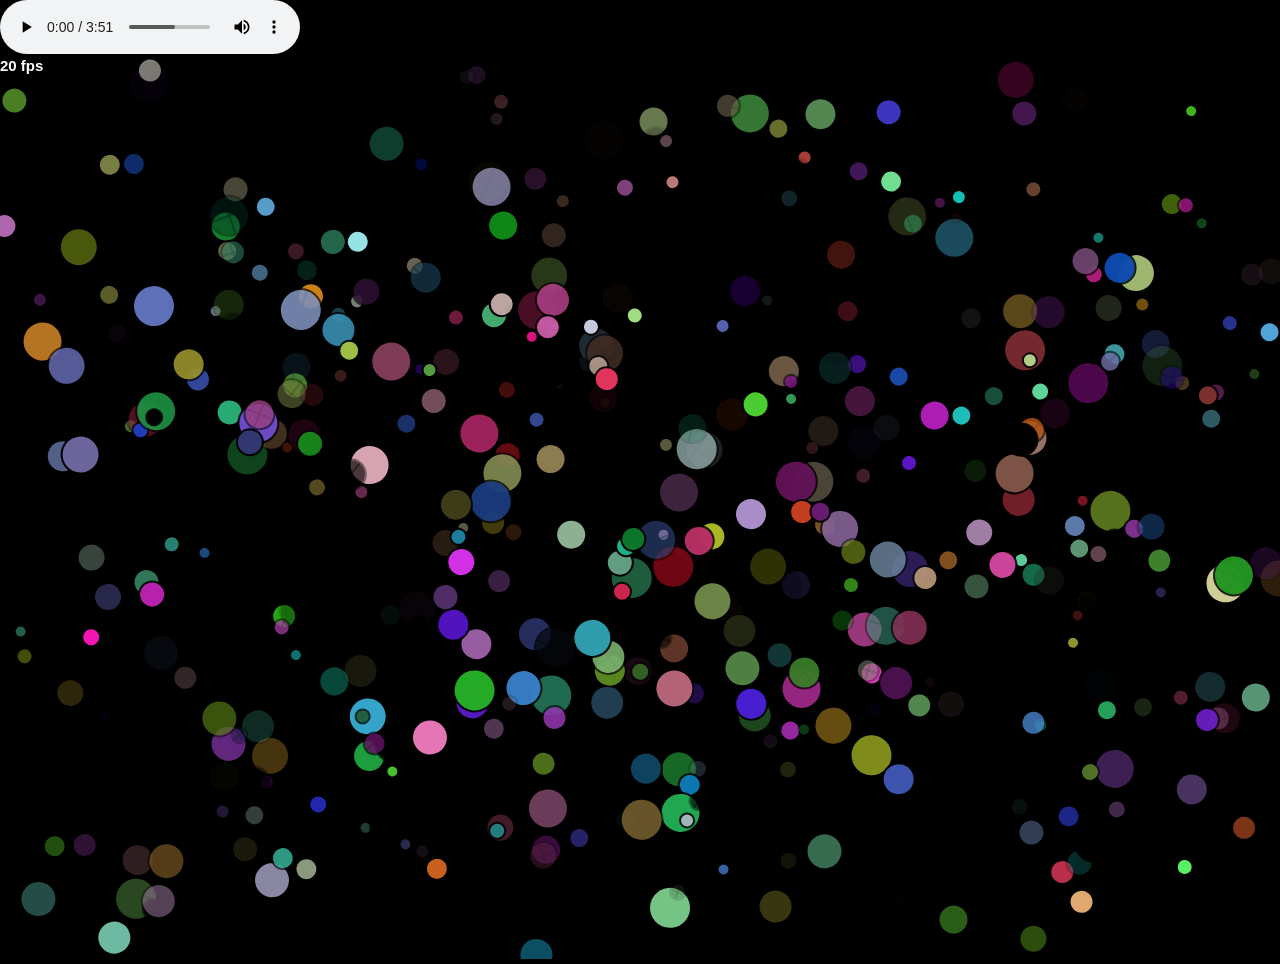
<file: fsd-projects/circularity/index.html>
<!doctype html>

<html>
    <head>
        
        <meta charset="utf-8">

        <title>Operation Spark || Motion Poem</title>
        <meta name="description" content="Operation Spark Motion Poem">
        <meta name="author" content="operationspark.org">
        <meta name="viewport" content="width=device-width, initial-scale=1.0">
        
        <link href="css/bootstrap.min.css" rel="stylesheet" media="screen">
        <link href="css/style.css" rel="stylesheet">

        <!-- all core CreateJS and 3rd party libraries are listed here: -->
        <script src="bower_components/lodash/lodash.min.js"></script>
        <script src="bower_components/easeljs/lib/easeljs-0.8.2.min.js"></script>
        <script src="bower_components/opspark-draw/draw.js"></script>
        <script src="bower_components/racket/racket.js"></script>

        <!-- our app javascript code -->
        <script src="js/opspark.js"></script>
        <script src="js/init.js"></script>
        
        <style type="text/css">
            /*override default styles here*/
        </style>
    </head>
    <body>
        <audio controls autoplay>
  <source src="Kim Ryu Kyong & Kim Ok Ju - Friendly Father, Kim Jong Un! (친근한 어버이) _ 4K Music Video 4.mp3" type="audio/mpeg">
</audio>
        <div>
            <canvas id="canvas" width="500" height="500"></canvas>
        </div>
        <script id="motion-poem">
            (function(){
                init(window);
                window.opspark.makeGame();
            })();
        </script>
    </body>

</html>
</file>
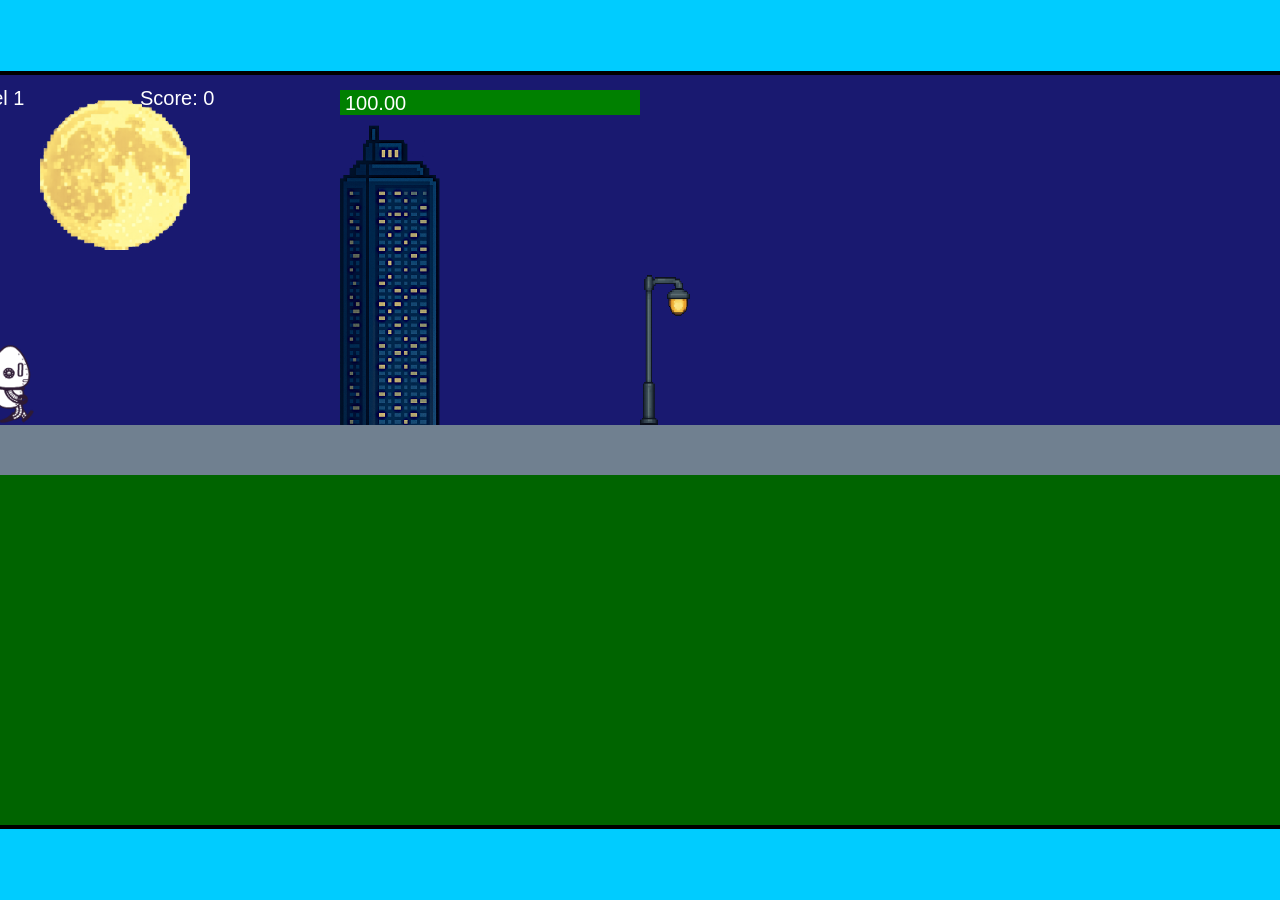
<file: fsd-projects/runtime/index.html>
<!DOCTYPE html>
<html lang="en">
  <head>
    <meta charset="UTF-8" />
    <meta name="viewport" content="width=device-width, initial-scale=1.0" />
    <title>Runtime Neo</title>
    <link rel="stylesheet" href="runtime.css" />
    <script src="https://code.jquery.com/jquery-3.1.0.js"></script>
    <script src="setup.js"></script>
    <script src="levels.js"></script>
    <script src="scenery.js"></script>
    <script src="student.js"></script>
    <script src="main.js"></script>
  </head>
  <body id="body">
    <canvas id="gameCanvas" width="1400" height="750"></canvas>
    <img id="player" src="images/halle.png" />
    <img id="projectile" src="images/projectile.png" />
    <img id="basicPlatform" src="images/interactable/basicPlatform.png" />
    <img id="spikes" src="images/interactable/spikes.png" />
    <img id="bug" src="images/interactable/bug.png" />
    <img id="healthUp" src="images/interactable/healthUp.png" />
    <img id="flag" src="images/interactable/flag.png" />
    <img id="moon" src="images/backgrounds/moon.png" />
    <img id="building" src="images/backgrounds/building.png" />
    <img id="lamp" src="images/backgrounds/lamp.png" />
  </body>
</html>
</file>
<file: fsd-projects/circularity/css/style.css>
body {
    background-image: url("https://assets.superhivemarket.com/store/productimage/986997/image/xlarge-6f9cf8e8b3a81290c3d2ecd21e443690.jpg");
    background-color: #000000;
}
</file>
<file: fsd-projects/runtime/runtime.css>
/* runtime.css */
/* Styles for Runtime Neo auto-runner game */

img {
  display: none;
}

#gameCanvas {
  position: absolute;
  border: 4px solid #000;
  top: 50%;
  left: 50%;
  transform: translate(-50%, -50%);
}

body {
  margin: 0;
  background-color: #00ccff;
  font-family: Arial, sans-serif;
  text-align: center;
  overflow: hidden;
}
</file>
